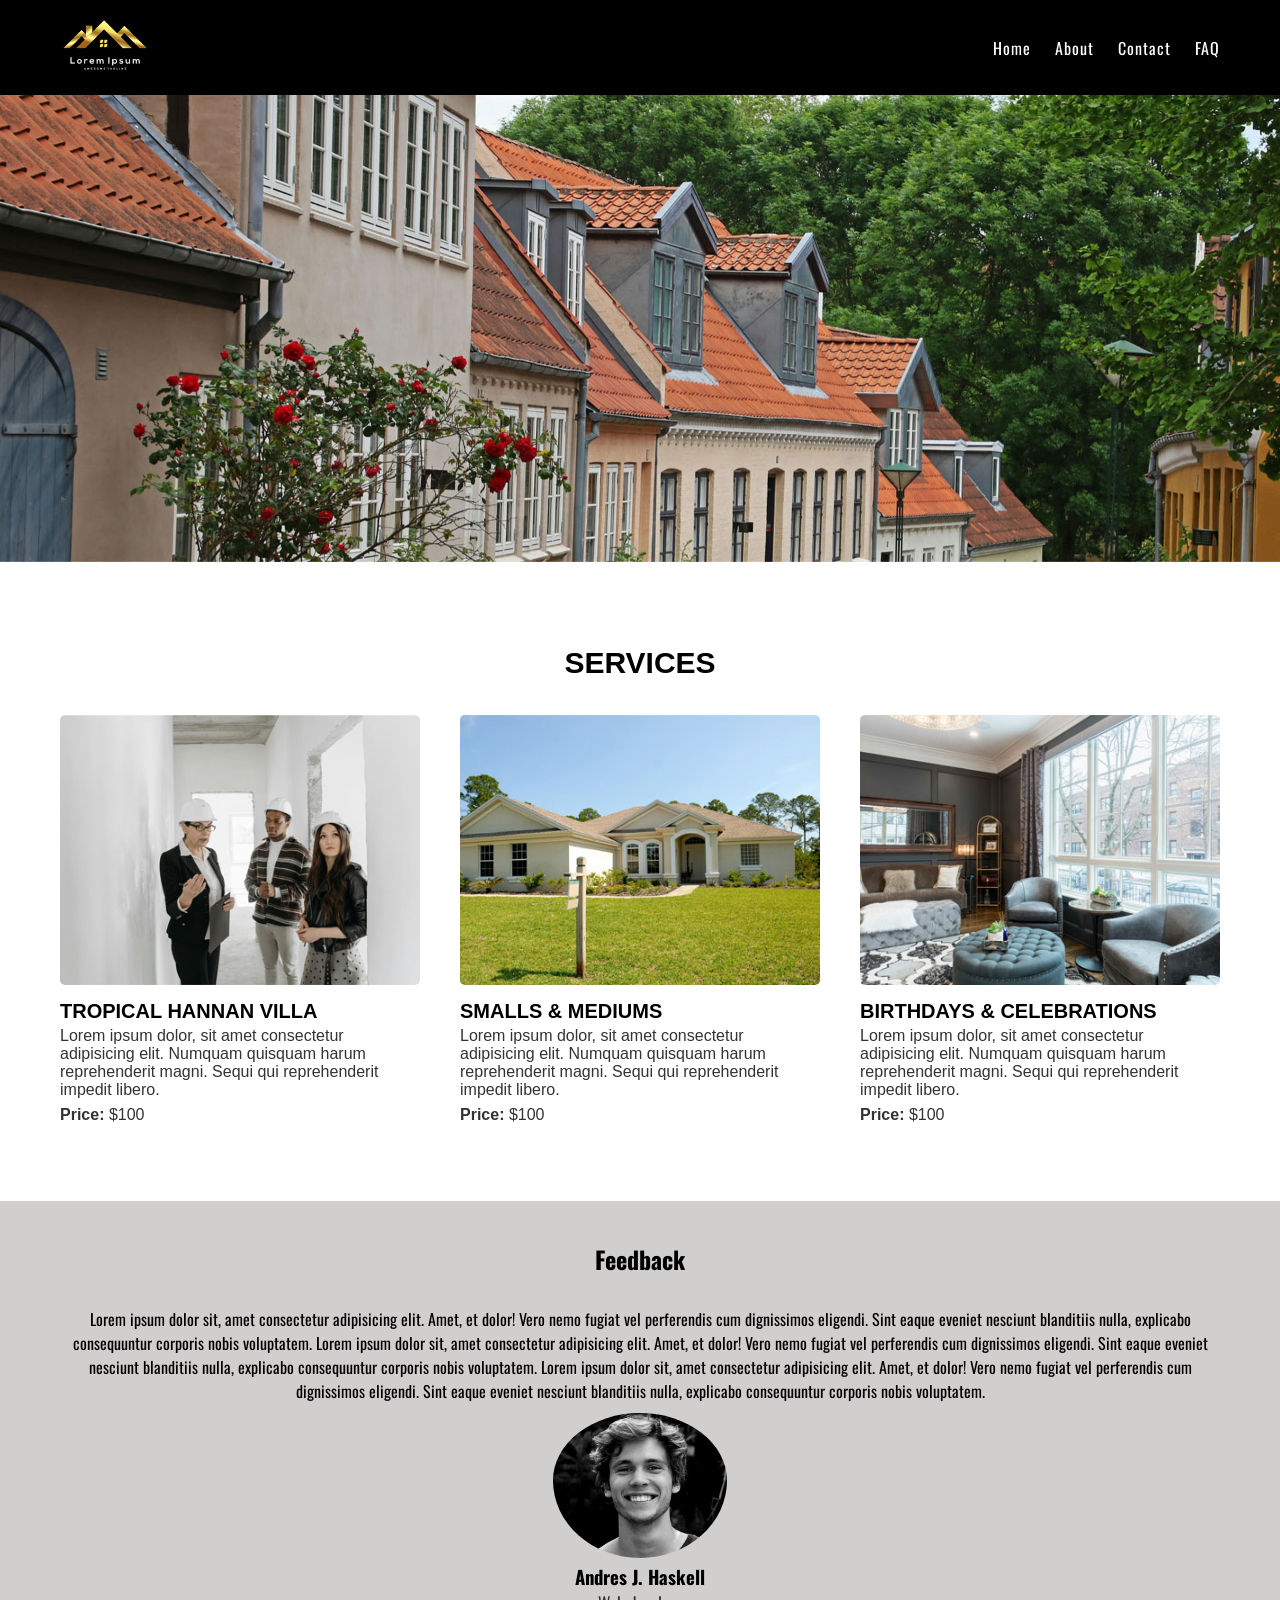
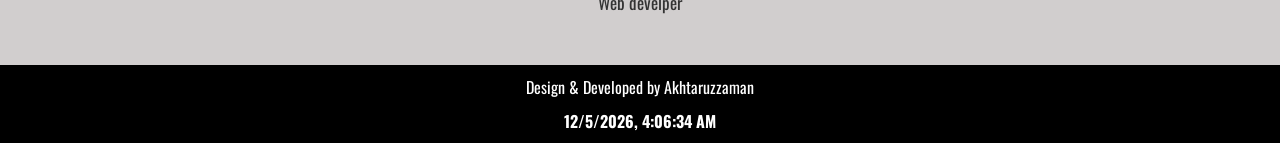
<file: index.html>
<!DOCTYPE html>
<html lang="en">
<head>
    <meta charset="UTF-8">
    <meta name="viewport" content="width=device-width, initial-scale=1.0">
    <title>Real Estate</title>
    
    <link rel="preconnect" href="https://fonts.googleapis.com">
    <link rel="preconnect" href="https://fonts.gstatic.com" crossorigin>
    <link rel="preconnect" href="https://fonts.googleapis.com">
    <link rel="preconnect" href="https://fonts.gstatic.com" crossorigin>
    <link href="https://fonts.googleapis.com/css2?family=Oswald:wght@200..700&family=Raleway:ital,wght@0,100..900;1,100..900&family=Sedan+SC&display=swap" rel="stylesheet">
     <!--owl.carousel.min.css-->
     <link rel="stylesheet" href="https://cdnjs.cloudflare.com/ajax/libs/OwlCarousel2/2.3.4/assets/owl.carousel.min.css" integrity="sha512-tS3S5qG0BlhnQROyJXvNjeEM4UpMXHrQfTGmbQ1gKmelCxlSEBUaxhRBj/EFTzpbP4RVSrpEikbmdJobCvhE3g==" crossorigin="anonymous" referrerpolicy="no-referrer" />
     <!--/owl.theme.default.min.css-->
     <link rel="stylesheet" href="https://cdnjs.cloudflare.com/ajax/libs/OwlCarousel2/2.3.4/assets/owl.theme.default.min.css" integrity="sha512-sMXtMNL1zRzolHYKEujM2AqCLUR9F2C4/05cdbxjjLSRvMQIciEPCQZo++nk7go3BtSuK9kfa/s+a4f4i5pLkw==" crossorigin="anonymous" referrerpolicy="no-referrer" />
    <link rel="stylesheet" href="styles/style.css">
</head>
<body>
    <header>
        <div class="container">
            <div class="main_column">
                <div class="left_column">
                    <div class="logo">
                        <a href="index.html">
                            <img src="images/logo.png" alt="">
                        </a>
                    </div>
                </div>
                <div class="right_column">
                    <div class="menu">
                        <ul>
                            <li><a href="index.html">Home</a></li>
                            <li><a href="about.htm">About</a></li>
                            <li><a href="contact.html">Contact</a></li>
                            <li><a href="faq.html">FAQ</a></li>
                        </ul>
                    </div>
                </div>
            </div>
        </div>
    </header>
    <section class="banner_section">
        <div class="owl-carousel owl-theme">
            <div class="item">
                <img src="images/banner.jpg" alt="">
            </div>
            <div class="item">
                <img src="images/banner.jpg" alt="">
            </div>
        </div>
    </section>
    <section class="service">
        <div class="container">
            <h2>services</h2>
            <div class="main_column">
                <div class="iteam">
                    <img src="images/sr1.jpg" alt="">
                    <h3>Tropical Hannan Villa</h3>
                    <p>
                        Lorem ipsum dolor, sit amet consectetur adipisicing elit. Numquam quisquam harum reprehenderit magni. Sequi qui reprehenderit impedit libero.
                    </p>
                    <p><strong>Price: </strong> $100</p>
                </div>
                <div class="iteam">
                    <img src="images/sr-2.jpg" alt="">
                    <h3>SMALLS & MEDIUMS</h3>
                    <p>
                        Lorem ipsum dolor, sit amet consectetur adipisicing elit. Numquam quisquam harum reprehenderit magni. Sequi qui reprehenderit impedit libero.
                    </p>
                    <p><strong>Price: </strong> $100</p>
                </div>
                <div class="iteam">
                    <img src="images/sr-3.jpg" alt="">
                    <h3>BIRTHDAYS & CELEBRATIONS</h3>
                    <p>
                        Lorem ipsum dolor, sit amet consectetur adipisicing elit. Numquam quisquam harum reprehenderit magni. Sequi qui reprehenderit impedit libero.
                    </p>
                    <p><strong>Price: </strong> $100</p>
                </div>
            </div>
        </div>
    </section>
    <section class="feedback">
        <div class="container">
            <h2>Feedback</h2>
            <div class="iteam">
                <p>
                    Lorem ipsum dolor sit, amet consectetur adipisicing elit. Amet, et dolor! Vero nemo fugiat vel perferendis cum dignissimos eligendi. Sint eaque eveniet nesciunt blanditiis nulla, explicabo consequuntur corporis nobis voluptatem.
                    Lorem ipsum dolor sit, amet consectetur adipisicing elit. Amet, et dolor! Vero nemo fugiat vel perferendis cum dignissimos eligendi. Sint eaque eveniet nesciunt blanditiis nulla, explicabo consequuntur corporis nobis voluptatem.
                    Lorem ipsum dolor sit, amet consectetur adipisicing elit. Amet, et dolor! Vero nemo fugiat vel perferendis cum dignissimos eligendi. Sint eaque eveniet nesciunt blanditiis nulla, explicabo consequuntur corporis nobis voluptatem.
                </p>
                <img src="images/man3.jpg" alt="" style="padding-top: 10px;">
                <h3>Andres J. Haskell</h3>
                <h4>Web develper</h4>
            </div>
        </div>
    </section>
    <section class="socket">
        <div class="container">
           <span>Design & Developed by Akhtaruzzaman</span>
           <h6 id="datetime"></h6>
        </div>
    </section>






    <!--jquery.min.js-->
    <script src="https://cdnjs.cloudflare.com/ajax/libs/jquery/3.7.1/jquery.min.js" integrity="sha512-v2CJ7UaYy4JwqLDIrZUI/4hqeoQieOmAZNXBeQyjo21dadnwR+8ZaIJVT8EE2iyI61OV8e6M8PP2/4hpQINQ/g==" crossorigin="anonymous" referrerpolicy="no-referrer"></script>
    <!--owl.carousel.min.js-->
    <script src="https://cdnjs.cloudflare.com/ajax/libs/OwlCarousel2/2.3.4/owl.carousel.min.js" integrity="sha512-bPs7Ae6pVvhOSiIcyUClR7/q2OAsRiovw4vAkX+zJbw3ShAeeqezq50RIIcIURq7Oa20rW2n2q+fyXBNcU9lrw==" crossorigin="anonymous" referrerpolicy="no-referrer"></script>




    <script>
        $('.owl-carousel').owlCarousel({
    loop:true,
    margin:10,
    nav:false,
    autoplay: true,
    autoplayTimeout: 3000,
    responsive:{
        0:{
            items:1
        },
        600:{
            items:1
        },
        1000:{
            items:1
        }
    }
    })
    </script>





    <script>
        function updateDateTime() {
          var now = new Date();
          var datetimeElement = document.getElementById('datetime');
          datetimeElement.innerHTML = now.toLocaleString();
        }
        
        // Call the function initially
        updateDateTime();
        
        // Update the date and time every second
        setInterval(updateDateTime, 1000);
        </script>
</body>
</html>
</file>
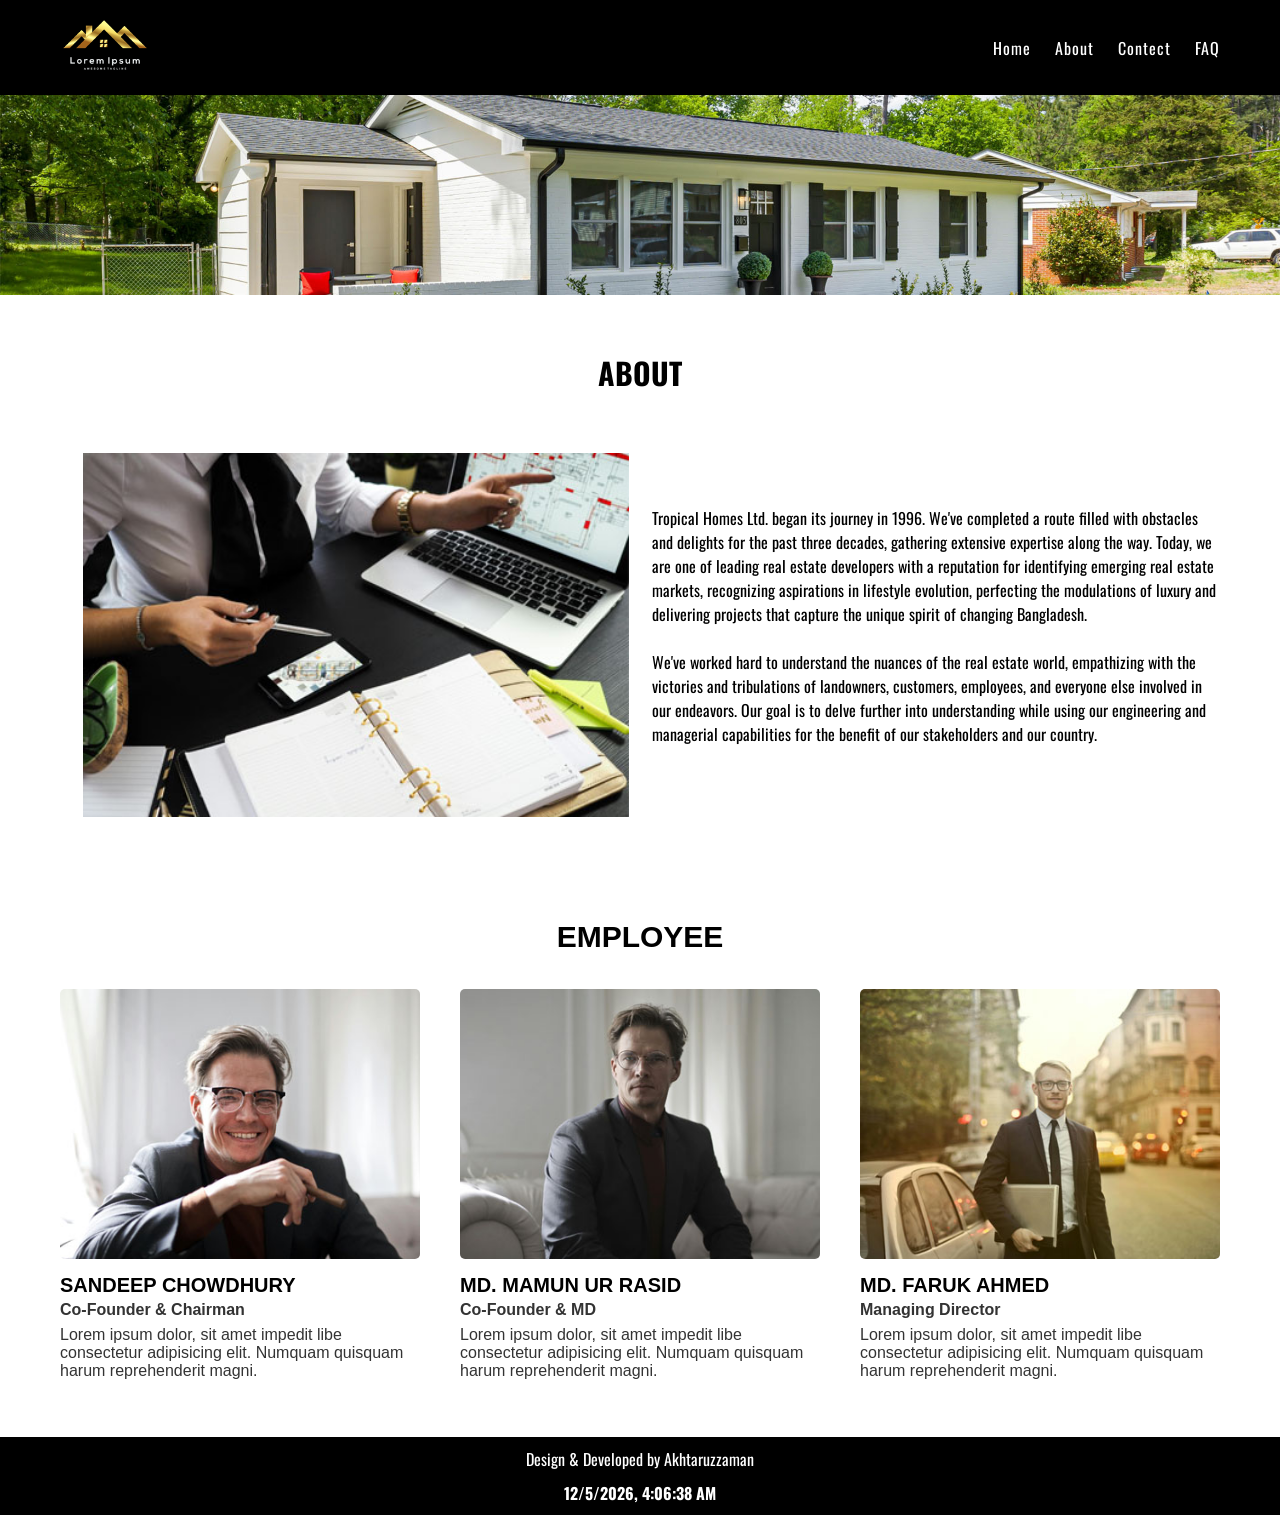
<file: about.htm>
<!DOCTYPE html>
<html lang="en">
<head>
    <meta charset="UTF-8">
    <meta name="viewport" content="width=device-width, initial-scale=1.0">
    <title>About</title>
    <!--owl.carousel.min.css-->
    <link rel="stylesheet" href="https://cdnjs.cloudflare.com/ajax/libs/OwlCarousel2/2.3.4/assets/owl.carousel.min.css" integrity="sha512-tS3S5qG0BlhnQROyJXvNjeEM4UpMXHrQfTGmbQ1gKmelCxlSEBUaxhRBj/EFTzpbP4RVSrpEikbmdJobCvhE3g==" crossorigin="anonymous" referrerpolicy="no-referrer" />
    <!--/owl.theme.default.min.css-->
    <link rel="stylesheet" href="https://cdnjs.cloudflare.com/ajax/libs/OwlCarousel2/2.3.4/assets/owl.theme.default.min.css" integrity="sha512-sMXtMNL1zRzolHYKEujM2AqCLUR9F2C4/05cdbxjjLSRvMQIciEPCQZo++nk7go3BtSuK9kfa/s+a4f4i5pLkw==" crossorigin="anonymous" referrerpolicy="no-referrer" />
    <!--google font-->
    <link href="https://fonts.googleapis.com/css2?family=Oswald:wght@200..700&family=Raleway:ital,wght@0,100..900;1,100..900&family=Sedan+SC&display=swap" rel="stylesheet">
    <link rel="stylesheet" href="styles/style.css">
</head>
<body>
    <header>
        <div class="container">
            <div class="main_column">
                <div class="left_column">
                    <div class="logo">
                        <a href="index.html">
                            <img src="images/logo.png" alt="logo">
                        </a>
                    </div>
                </div>
                <div class="right_column">
                    <div class="menu">
                        <ul>
                            <li><a href="index.html">Home</a></li>
                            <li><a href="about.html">About</a></li>
                            <li><a href="contact.html">Contect</a></li>
                            <li><a href="faq.html">FAQ</a></li>
                        </ul>
                    </div>
                </div>
            </div>
        </div>
    </header>
    <section class="banner">
        <div class="item">
            <img src="images/about_banner.jpg" alt="">
        </div>
    </section>
    <section class="about">
        <div class="container">
            <h2>ABOUT</h2>
            <div class="main_column">
                <div class="left_column">
                    <div class="image">
                        <img src="images/about.jpg" alt="">
                    </div>
                </div>
                <div class="right_column">
                    <p>
                        Tropical Homes Ltd. began its journey in 1996. We've completed a route filled with obstacles and delights for the past three decades, gathering extensive expertise along the way. Today, we are one of leading real estate developers with a reputation for identifying emerging real estate markets, recognizing aspirations in lifestyle evolution, perfecting the modulations of luxury and delivering projects that capture the unique spirit of changing Bangladesh.
                        <br><br>
                        We've worked hard to understand the nuances of the real estate world, empathizing with the victories and tribulations of landowners, customers, employees, and everyone else involved in our endeavors. Our goal is to delve further into understanding while using our engineering and managerial capabilities for the benefit of our stakeholders and our country.
                        <br><br>
                        
                    </p>
                </div>
            </div>
           
        </div>
    </section>
    <section class="service">
        <div class="container">
            <h2>Employee</h2>
            <div class="main_column">
                <div class="iteam">
                    <img src="images/em-3.jpg" alt="">
                    <h3>Sandeep Chowdhury</h3>
                    <p ><strong>Co-Founder & Chairman</strong></p>
                    <p>
                        Lorem ipsum dolor, sit amet impedit libe consectetur adipisicing elit. Numquam quisquam harum reprehenderit magni.
                    </p>
                    
                </div>
                <div class="iteam">
                    <img src="images/em-1.jpg" alt="">
                    <h3 >Md. Mamun Ur Rasid</h3>
                    <p ><strong>Co-Founder & MD</strong></p>
                    
                    <p>
                        Lorem ipsum dolor, sit amet impedit libe consectetur adipisicing elit. Numquam quisquam harum reprehenderit magni.
                    </p>
                    
                </div>
                <div class="iteam">
                    <img src="images/em-2.jpg" alt="">
                    <h3 >Md. Faruk Ahmed</h3>
                    <p ><strong>Managing Director</strong></p>
                    <p>
                        Lorem ipsum dolor, sit amet impedit libe consectetur adipisicing elit. Numquam quisquam harum reprehenderit magni.
                    </p>
                    
                </div>
            </div>
        </div>
    </section>
    <section class="socket">
        <div class="container">
           <span>Design & Developed by Akhtaruzzaman</span>
           <h6 id="datetime"></h6>
        </div>
    </section>








    <!--jquery.min.js-->
    <script src="https://cdnjs.cloudflare.com/ajax/libs/jquery/3.7.1/jquery.min.js" integrity="sha512-v2CJ7UaYy4JwqLDIrZUI/4hqeoQieOmAZNXBeQyjo21dadnwR+8ZaIJVT8EE2iyI61OV8e6M8PP2/4hpQINQ/g==" crossorigin="anonymous" referrerpolicy="no-referrer"></script>
    





<script>
    function updateDateTime() {
      var now = new Date();
      var datetimeElement = document.getElementById('datetime');
      datetimeElement.innerHTML = now.toLocaleString();
    }
    
    // Call the function initially
    updateDateTime();
    
    // Update the date and time every second
    setInterval(updateDateTime, 1000);
    </script>
</body>
</html>
</file>
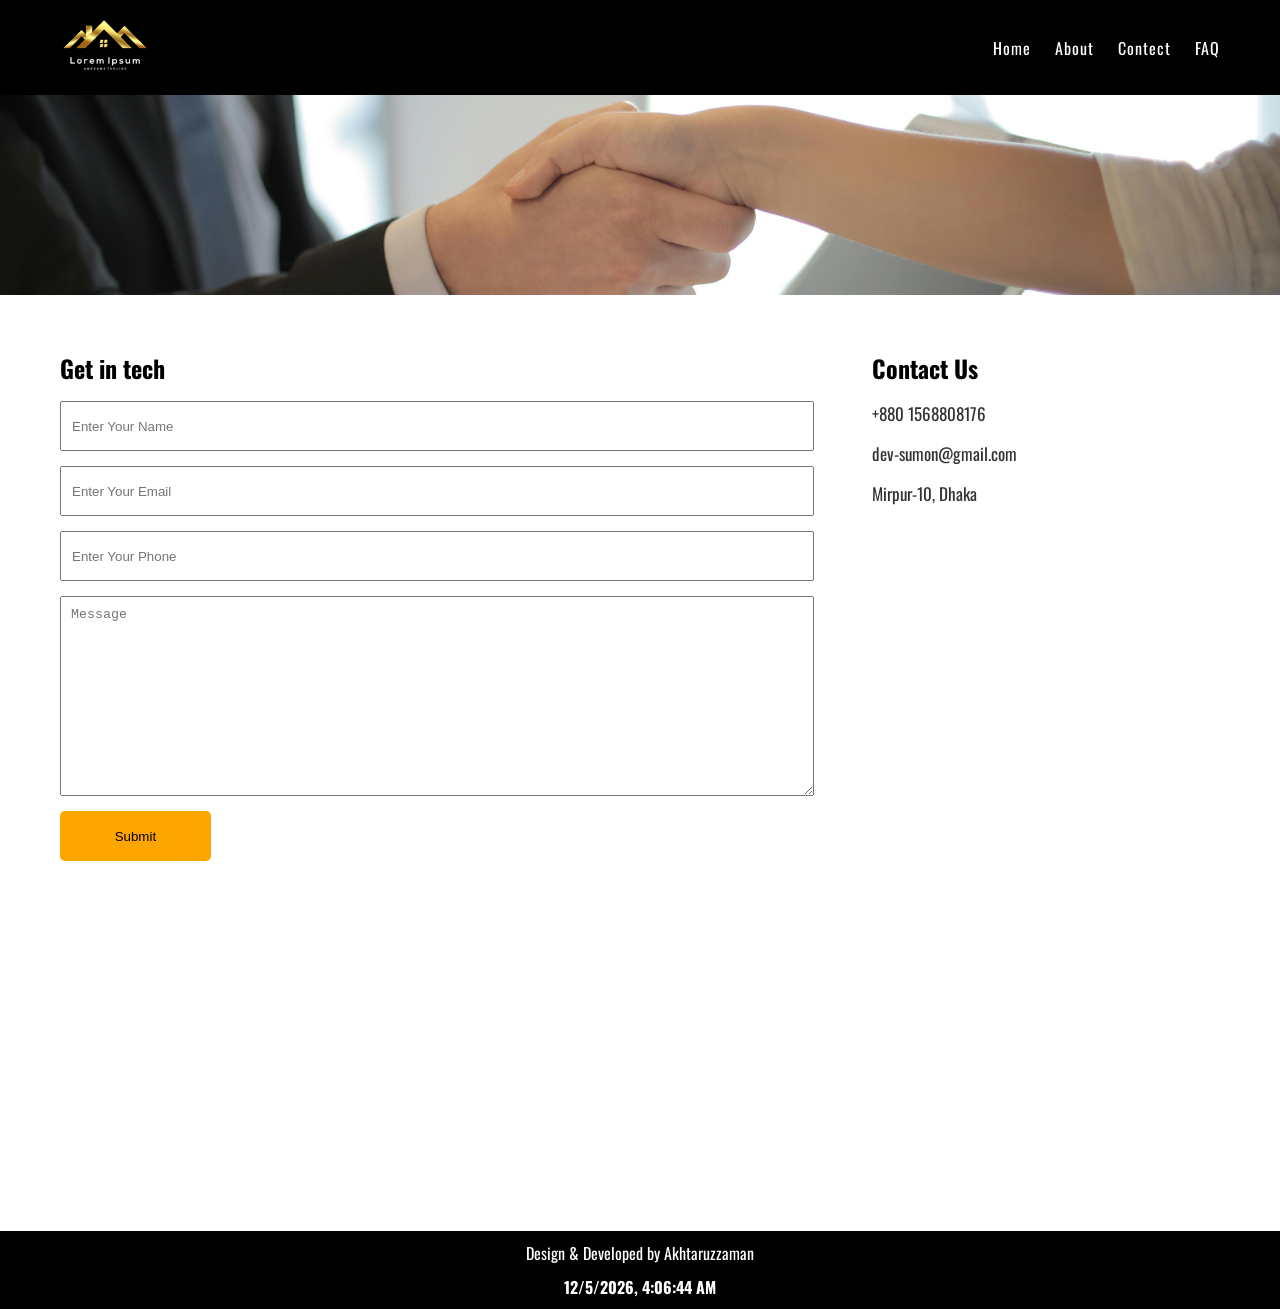
<file: contact.html>
<!DOCTYPE html>
<html lang="en">
<head>
    <meta charset="UTF-8">
    <meta name="viewport" content="width=device-width, initial-scale=1.0">
    <title>Contact</title>
    <!--owl.carousel.min.css-->
    <link rel="stylesheet" href="https://cdnjs.cloudflare.com/ajax/libs/OwlCarousel2/2.3.4/assets/owl.carousel.min.css" integrity="sha512-tS3S5qG0BlhnQROyJXvNjeEM4UpMXHrQfTGmbQ1gKmelCxlSEBUaxhRBj/EFTzpbP4RVSrpEikbmdJobCvhE3g==" crossorigin="anonymous" referrerpolicy="no-referrer" />
    <!--/owl.theme.default.min.css-->
    <link rel="stylesheet" href="https://cdnjs.cloudflare.com/ajax/libs/OwlCarousel2/2.3.4/assets/owl.theme.default.min.css" integrity="sha512-sMXtMNL1zRzolHYKEujM2AqCLUR9F2C4/05cdbxjjLSRvMQIciEPCQZo++nk7go3BtSuK9kfa/s+a4f4i5pLkw==" crossorigin="anonymous" referrerpolicy="no-referrer" />
    <!--google font-->
    <link rel="preconnect" href="https://fonts.googleapis.com">
    <link rel="preconnect" href="https://fonts.gstatic.com" crossorigin>
    <link rel="preconnect" href="https://fonts.googleapis.com">
    <link rel="preconnect" href="https://fonts.gstatic.com" crossorigin>
    <link href="https://fonts.googleapis.com/css2?family=Oswald:wght@200..700&family=Raleway:ital,wght@0,100..900;1,100..900&family=Sedan+SC&display=swap" rel="stylesheet">
    <link rel="stylesheet" href="styles/style.css">
</head>
<body>
    <header>
        <div class="container">
            <div class="main_column">
                <div class="left_column">
                    <div class="logo">
                        <a href="index.html">
                            <img src="images/logo.png" alt="logo">
                        </a>
                    </div>
                </div>
                <div class="right_column">
                    <div class="menu">
                        <ul>
                            <li><a href="index.html">Home</a></li>
                            <li><a href="about.htm">About</a></li>
                            <li><a href="contact.html">Contect</a></li>
                            <li><a href="faq.html">FAQ</a></li>
                        </ul>
                    </div>
                </div>
            </div>
        </div>
    </header>
    <section class="banner">
        <div class="item">
            <img src="images/contact.jpg" alt="">
        </div>
    </section>
    <section class="contact">
        <div class="container">
            <div class="main_column">
                <div class="left_column">
                    <h2>Get in tech</h2>
                    <div class="form">
                        <form action="">
                            <input type="text" name="" id="" placeholder="Enter Your Name">
                            <input type="email" name="" id="" placeholder="Enter Your Email">
                            <input type="tel" name="" id="" placeholder="Enter Your Phone">
                            <textarea name="" id="" cols="30" rows="10" placeholder="Message"></textarea>
                            <input type="submit" value="Submit" class="btn">
                        </form>
                    </div>
                </div>
                <div class="right_column">
                    <h2>Contact Us</h2>
                    <div class="links">
                        <a href="">+880 1568808176</a>
                        <a href="">dev-sumon@gmail.com</a>
                        <a href="">Mirpur-10, Dhaka</a>
                    </div>
                </div>
            </div>
        </div>
    </section>
    <section class="map">
        <iframe src="https://www.google.com/maps/embed?pb=!1m18!1m12!1m3!1d3650.3276371497873!2d90.36749197410244!3d23.80694568660555!2m3!1f0!2f0!3f0!3m2!1i1024!2i768!4f13.1!3m3!1m2!1s0x3755c143f3c5cb41%3A0x96cc2b8d847ada3e!2sEuropean%20IT%20Institute!5e0!3m2!1sen!2sbd!4v1709904648953!5m2!1sen!2sbd" width="100%" height="300" style="border:0;" allowfullscreen="" loading="lazy" referrerpolicy="no-referrer-when-downgrade"></iframe>
    </section>
    <section class="socket">
        <div class="container">
           <span>Design & Developed by Akhtaruzzaman</span>
           <h6 id="datetime"></h6>
        </div>
    </section>








    <!--jquery.min.js-->
    <script src="https://cdnjs.cloudflare.com/ajax/libs/jquery/3.7.1/jquery.min.js" integrity="sha512-v2CJ7UaYy4JwqLDIrZUI/4hqeoQieOmAZNXBeQyjo21dadnwR+8ZaIJVT8EE2iyI61OV8e6M8PP2/4hpQINQ/g==" crossorigin="anonymous" referrerpolicy="no-referrer"></script>
    





<script>
    function updateDateTime() {
      var now = new Date();
      var datetimeElement = document.getElementById('datetime');
      datetimeElement.innerHTML = now.toLocaleString();
    }
    
    // Call the function initially
    updateDateTime();
    
    // Update the date and time every second
    setInterval(updateDateTime, 1000);
    </script>
</body>
</html>
</file>
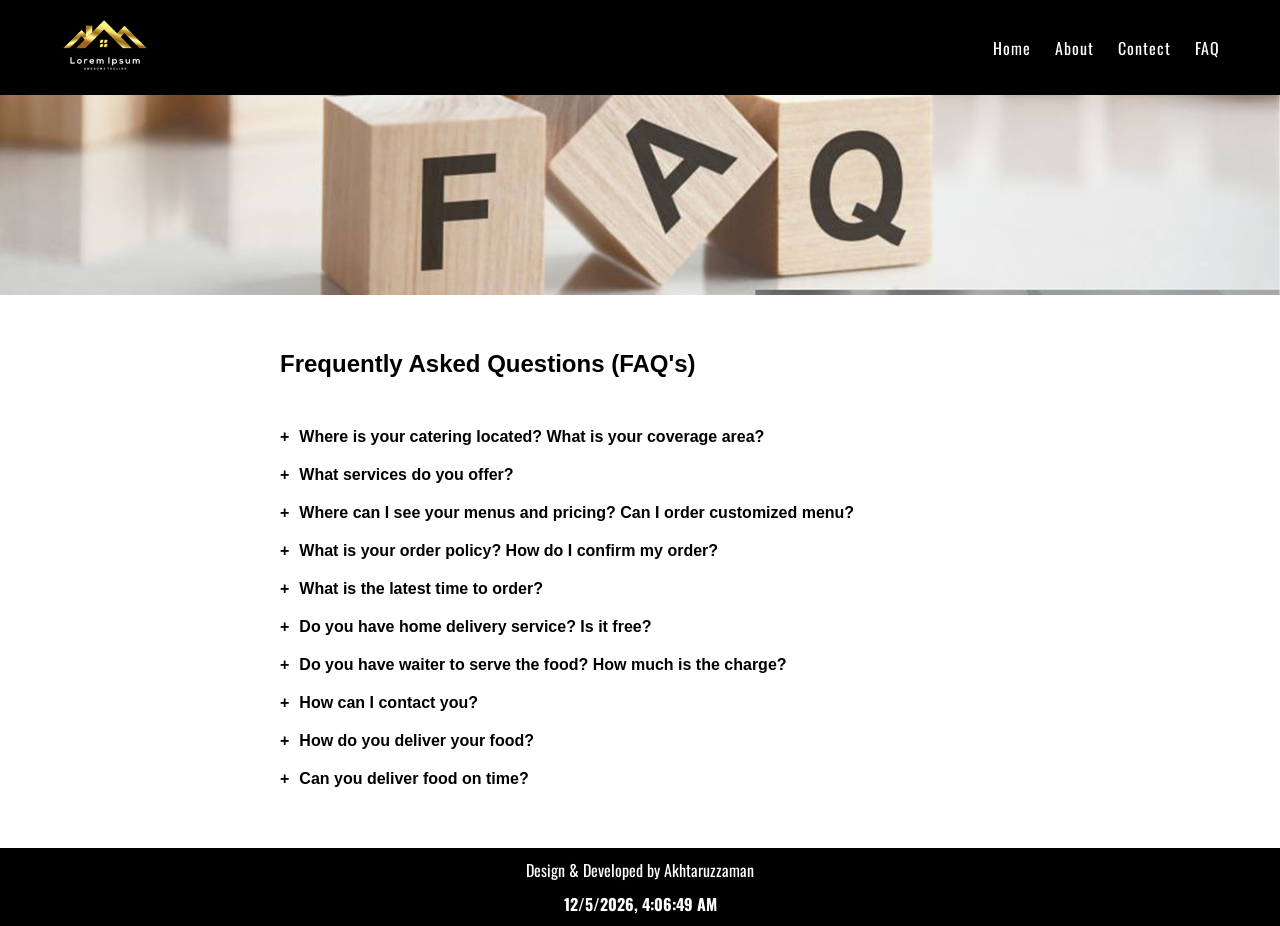
<file: faq.html>
<!DOCTYPE html>
<html lang="en">
<head>
    <meta charset="UTF-8">
    <meta name="viewport" content="width=device-width, initial-scale=1.0">
    <title>FAQ</title>
    <!--owl.carousel.min.css-->
    <link rel="stylesheet" href="https://cdnjs.cloudflare.com/ajax/libs/OwlCarousel2/2.3.4/assets/owl.carousel.min.css" integrity="sha512-tS3S5qG0BlhnQROyJXvNjeEM4UpMXHrQfTGmbQ1gKmelCxlSEBUaxhRBj/EFTzpbP4RVSrpEikbmdJobCvhE3g==" crossorigin="anonymous" referrerpolicy="no-referrer" />
    <!--/owl.theme.default.min.css-->
    <link rel="stylesheet" href="https://cdnjs.cloudflare.com/ajax/libs/OwlCarousel2/2.3.4/assets/owl.theme.default.min.css" integrity="sha512-sMXtMNL1zRzolHYKEujM2AqCLUR9F2C4/05cdbxjjLSRvMQIciEPCQZo++nk7go3BtSuK9kfa/s+a4f4i5pLkw==" crossorigin="anonymous" referrerpolicy="no-referrer" />
    <!--google font-->
    <link rel="preconnect" href="https://fonts.googleapis.com">
    <link rel="preconnect" href="https://fonts.gstatic.com" crossorigin>
    <link rel="preconnect" href="https://fonts.googleapis.com">
    <link rel="preconnect" href="https://fonts.gstatic.com" crossorigin>
    <link href="https://fonts.googleapis.com/css2?family=Oswald:wght@200..700&family=Raleway:ital,wght@0,100..900;1,100..900&family=Sedan+SC&display=swap" rel="stylesheet">
     <!--owl.carousel.min.css-->
    <link rel="stylesheet" href="styles/style.css">
</head>
<body>
    <header>
        <div class="container">
            <div class="main_column">
                <div class="left_column">
                    <div class="logo">
                        <a href="index.html">
                            <img src="images/logo.png" alt="logo">
                        </a>
                    </div>
                </div>
                <div class="right_column">
                    <div class="menu">
                        <ul>
                            <li><a href="index.html">Home</a></li>
                            <li><a href="about.html">About</a></li>
                            <li><a href="contact.html">Contect</a></li>
                            <li><a href="faq.html">FAQ</a></li>
                        </ul>
                    </div>
                </div>
            </div>
        </div>
    </header>
    <section class="banner">
        <div class="item">
            <img src="images/faq.jpg" alt="">
        </div>
    </section>
    <section class="faq">
        <div class="container">
            <h2>Frequently Asked Questions (FAQ's)</h2>
            <div class="faq">
                <!-- FAQ items -->
                <div class="faq-item">
                  <div class="question plus-icon">Where is your catering located? What is your coverage area?</div>
                  <div class="answer">HTML stands for HyperText Markup Language. It is the standard markup language for creating web pages and web applications.</div>
                </div>
                <div class="faq-item">
                  <div class="question plus-icon">What services do you offer?</div>
                  <div class="answer">CSS stands for Cascading Style Sheets. It is a style sheet language used for describing the presentation of a document written in HTML.</div>
                </div>
                <div class="faq-item">
                  <div class="question plus-icon">Where can I see your menus and pricing? Can I order customized menu?</div>
                  <div class="answer">JavaScript is a programming language that enables interactive web pages. It is used to add dynamic behavior, validate forms, manipulate content, and much more.</div>
                </div>
                <div class="faq-item">
                    <div class="question plus-icon">What is your order policy? How do I confirm my order?</div>
                    <div class="answer">JavaScript is a programming language that enables interactive web pages. It is used to add dynamic behavior, validate forms, manipulate content, and much more.</div>
                </div>
                <div class="faq-item">
                    <div class="question plus-icon">What is the latest time to order?</div>
                    <div class="answer">JavaScript is a programming language that enables interactive web pages. It is used to add dynamic behavior, validate forms, manipulate content, and much more.</div>
                </div>
                <div class="faq-item">
                    <div class="question plus-icon">Do you have home delivery service? Is it free?</div>
                    <div class="answer">JavaScript is a programming language that enables interactive web pages. It is used to add dynamic behavior, validate forms, manipulate content, and much more.</div>
                </div>
                <div class="faq-item">
                    <div class="question plus-icon">Do you have waiter to serve the food? How much is the charge?</div>
                    <div class="answer">JavaScript is a programming language that enables interactive web pages. It is used to add dynamic behavior, validate forms, manipulate content, and much more.</div>
                </div>
                <div class="faq-item">
                    <div class="question plus-icon">How can I contact you?</div>
                    <div class="answer">JavaScript is a programming language that enables interactive web pages. It is used to add dynamic behavior, validate forms, manipulate content, and much more.</div>
                </div>
                <div class="faq-item">
                    <div class="question plus-icon">How do you deliver your food?</div>
                    <div class="answer">JavaScript is a programming language that enables interactive web pages. It is used to add dynamic behavior, validate forms, manipulate content, and much more.</div>
                </div>
                <div class="faq-item">
                    <div class="question plus-icon">Can you deliver food on time?</div>
                    <div class="answer">JavaScript is a programming language that enables interactive web pages. It is used to add dynamic behavior, validate forms, manipulate content, and much more.</div>
                </div>
              </div>
              
        </div>
    </section>
    <section class="socket">
        <div class="container">
           <span>Design & Developed by Akhtaruzzaman</span>
           <h6 id="datetime"></h6>
        </div>
    </section>








    <!--jquery.min.js-->
    <script src="https://cdnjs.cloudflare.com/ajax/libs/jquery/3.7.1/jquery.min.js" integrity="sha512-v2CJ7UaYy4JwqLDIrZUI/4hqeoQieOmAZNXBeQyjo21dadnwR+8ZaIJVT8EE2iyI61OV8e6M8PP2/4hpQINQ/g==" crossorigin="anonymous" referrerpolicy="no-referrer"></script>
    





<script>
    function updateDateTime() {
      var now = new Date();
      var datetimeElement = document.getElementById('datetime');
      datetimeElement.innerHTML = now.toLocaleString();
    }
    
    // Call the function initially
    updateDateTime();
    
    // Update the date and time every second
    setInterval(updateDateTime, 1000);
    </script>




<script>
    // JavaScript to toggle visibility of answers when clicking on questions
    document.addEventListener('DOMContentLoaded', function() {
      const questions = document.querySelectorAll('.question');
      questions.forEach(function(question) {
        question.addEventListener('click', function() {
          const answer = this.nextElementSibling;
          answer.style.display = (answer.style.display === 'block') ? 'none' : 'block';
        });
      });
    });
  </script>
</body>
</html>
</file>
<file: styles/style.css>
*{
    margin: 0;
    padding: 0;
    box-sizing: border-box;
}
body{
    font-family: "Oswald", sans-serif;
}
.container{
    max-width: 1240px;
    padding: 0px 40px;
    margin: 0 auto;
}
header{
    background-color: #000;
}
header .main_column{
    display: flex;
    justify-content: space-between;
    align-items: center;
}
header .main_column .left_column .logo img{
    max-width: 100%;
    width: 60%;
}
header .main_column .right_column .menu ul{

}
header .main_column .right_column .menu ul li{
    list-style: none;
    display: inline-block;
    margin-right: 20px;
}
header .main_column .right_column .menu ul li:last-child{
    margin-right: 0px;
}
header .main_column .right_column .menu ul li a{
    text-decoration: none;
    color: #fff;
    letter-spacing: 1px;
    

}
.banner_section .bnner_image img{
    width: 100%;
}
/* service css satrt */
.service{
    margin-top: 50px;
    margin-bottom: 50px;
}
.service h2{
    text-align: center;
    font-size: 30px;
    text-transform: uppercase;
    font-family: "Roboto", sans-serif;
    font-weight: 800;
    padding-bottom: 35px;
}
.service .main_column{
    display: grid;
    grid-template-columns: 1fr 1fr 1fr;
    column-gap: 40px;
}
.service .main_column .iteam img{
    width: 100%;
    border-radius: 5px;
}
.service .main_column .iteam h3 {
    font-size: 20px;
    text-transform: uppercase;
    font-family: "Roboto", sans-serif;
    font-weight: 600;
    padding: 10px 0px 4px 0px;
}
.service .main_column .iteam p{
    font-family: "Roboto", sans-serif;
    font-weight: 400;
    padding-bottom: 7px;
    color: #333;
    font-size: 16px;
}
/* service css end */
/* feedback css start */
.feedback{
    margin-top: 70px;

    text-align: center;
    background-color: #d1cece;
    padding: 40px 0px;
}
.feedback h2{
    padding-bottom: 30px;
}
.feedback img {
    border-radius: 50%;
    width: 15%;
}
.feedback .iteam h4{
    font-weight: 400;
    padding-bottom: 10px;
    color: #333;
    font-size: 17px;
}
/* feedback css end */
/* socket css start */
.socket{
    /* margin-top: 50px; */
    background-color: #000;
    text-align: center;
    padding: 10px;
    color: #fff;
}
.socket h6{
    padding-top: 10px;
    font-size: 16px;
}
/* socket css end */
/* about paage css satrt */
/* about scrtion css satrt */
.about{
    margin-top: 50px;
    margin-bottom: 70px;
}
.about h2 {
    text-align: center;
    text-align: center;
    font-size: 30px;
    text-transform: uppercase;
    font-weight: 800;
    padding-bottom: 35px;
}
.about .main_column{
    display: flex;
    align-items: center;
    padding-bottom: 25px;
}
.about .main_column .left_column{
    width: 48%;
    margin: 2%;
}
.about .main_column .left_column p{
    text-align: right;
}
.about .main_column .left_column .image img{
    width: 100%;
}
.about .main_column .right_column{
    width: 50%;
}
.about .main_column .right_column .image img{
    width: 100%;
}
/* about scrtion css end */
/* about paage css end */


/* about paage css satrt */
/* about scrtion css satrt */
.about{
    margin-top: 50px;
    margin-bottom: 50px;
}
.about .main_column{
    display: flex;
    align-items: center;
    padding-bottom: 25px;
}
.about .main_column .left_column{
    width: 48%;
    margin: 2%;
}
.about .main_column .left_column p{
    text-align: right;
}
.about .main_column .left_column .image img{
    width: 100%;
}
.about .main_column .right_column{
    width: 50%;
}
.about .main_column .right_column .image img{
    width: 100%;
}
/* about scrtion css end */
/* about paage css end */

/* contact page css start  */
/* contact section css start  */
.contact{
    margin: 50px 0px;
}

.contact .main_column{
    display: flex;
    box-sizing: border-box;
}
.contact .main_column h2 {
    text-align: start;
    padding-bottom: 15px;
}
.contact .main_column .left_column{
    width: 65%;
    margin-right: 5%;
}
.contact .main_column .left_column input {
    display: block;
    width: 100%;
    height: 50px;
    margin-bottom: 15px;
    padding: 10px;
}
.contact .main_column .left_column textarea{
    display: block;
    width: 100%;
    height: 200px;
    margin-bottom: 15px;
    padding: 10px;
}
.contact .main_column .left_column .btn{
    width: 20%;
    background-color: orange;
    border: none;
    border-radius: 5px;
}
.contact .main_column .right_column{
    width: 30%;
}
.contact .main_column .right_column .links a{
    text-decoration: none;
    color: #333;
    display: block;
    margin-bottom: 15px;
    font-size: 17px;
}
.banner .item img{
    width: 100%;
}
/* contact section css end  */
/* contact page css end  */

/* faq page css start */
/* faq csss start  */
.faq {
    margin: 50px auto;
    max-width: 800px;
    font-family: Arial, sans-serif;
  }
  .faq h2{
    font-weight: 800;
  }
  .question {
    cursor: pointer;
    font-weight: bold;
    margin-bottom: 10px;
    padding-bottom: 10px;



}
.answer {
    display: none;
    margin-bottom: 20px;
    /* margin-left: 20px; */
}
  .question:hover {
    cursor: pointer;
  }
  /* Style for the "+" icon */
  .plus-icon::before {
    content: '+';
    margin-right: 10px;
  }
/* faq csss end  */
/* faq page css end */



.owl-theme .owl-dots .owl-dot span {
    display: none;
}
</file>
